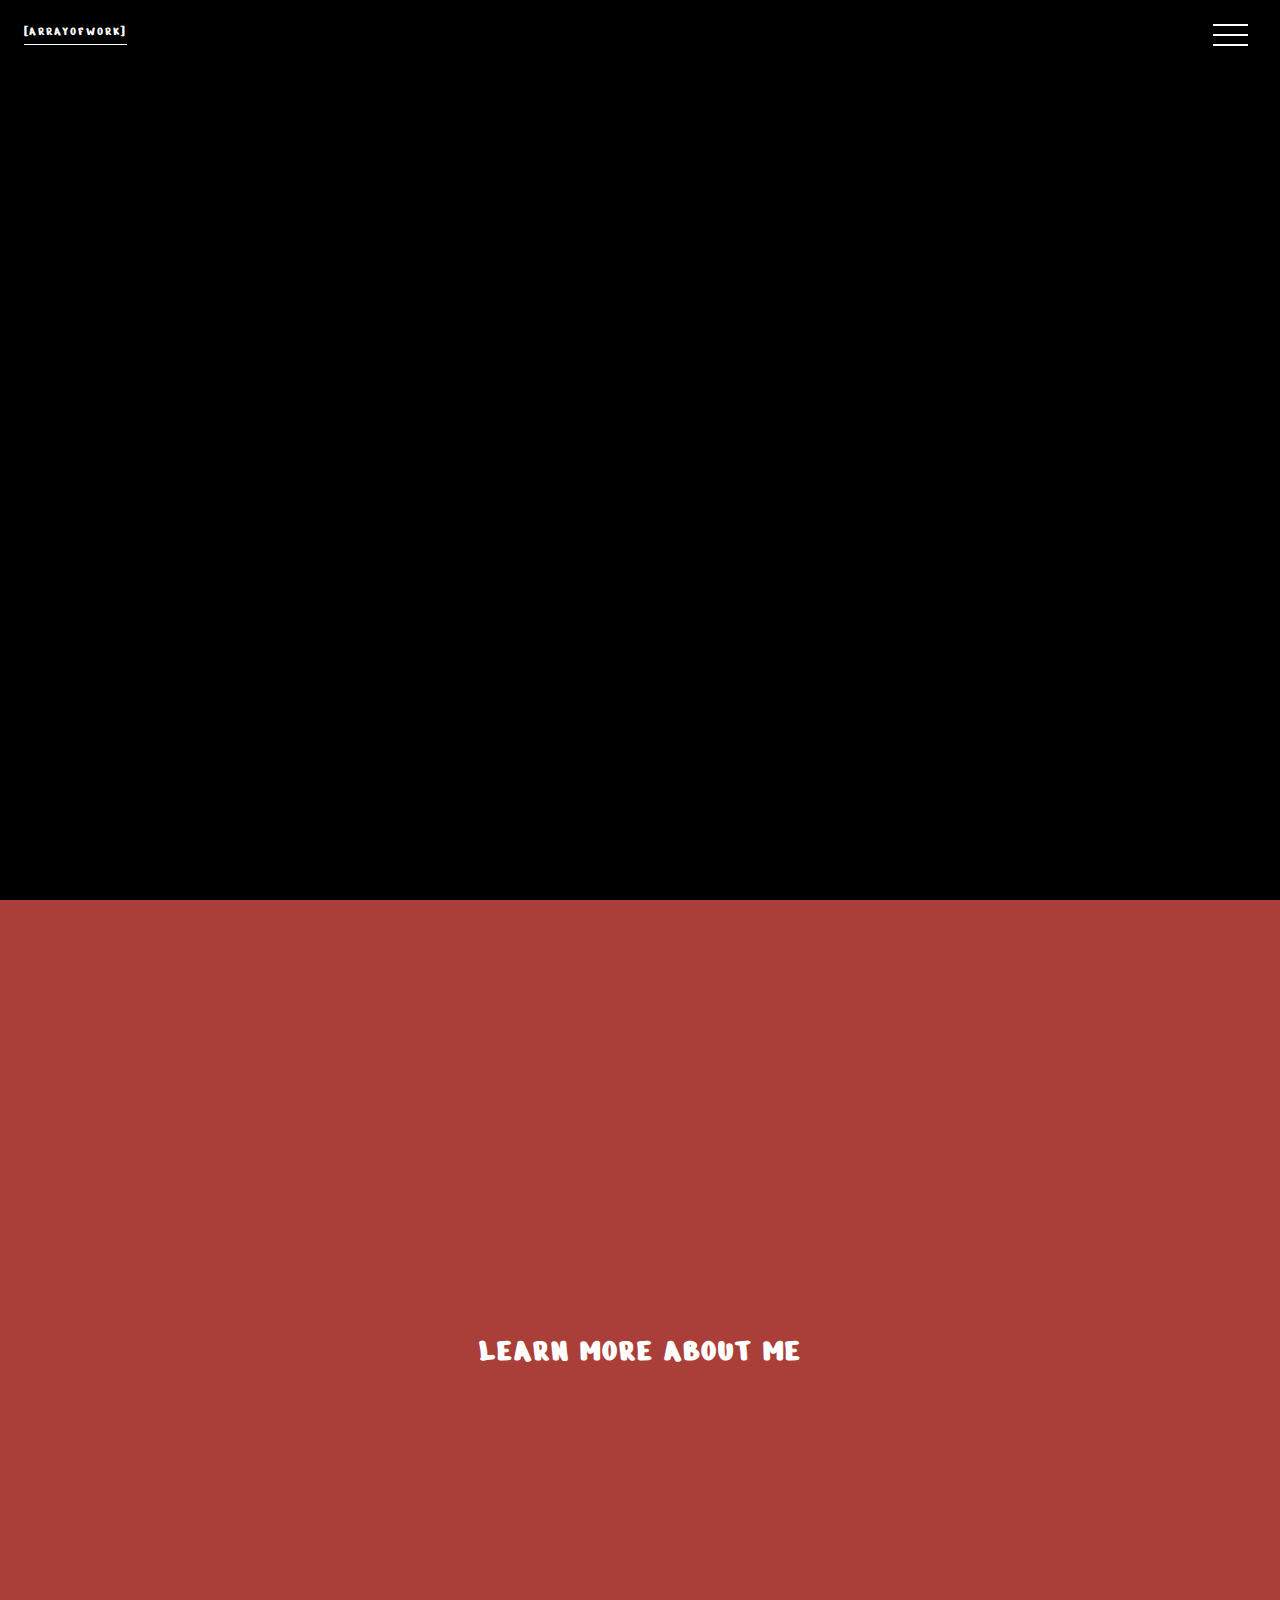
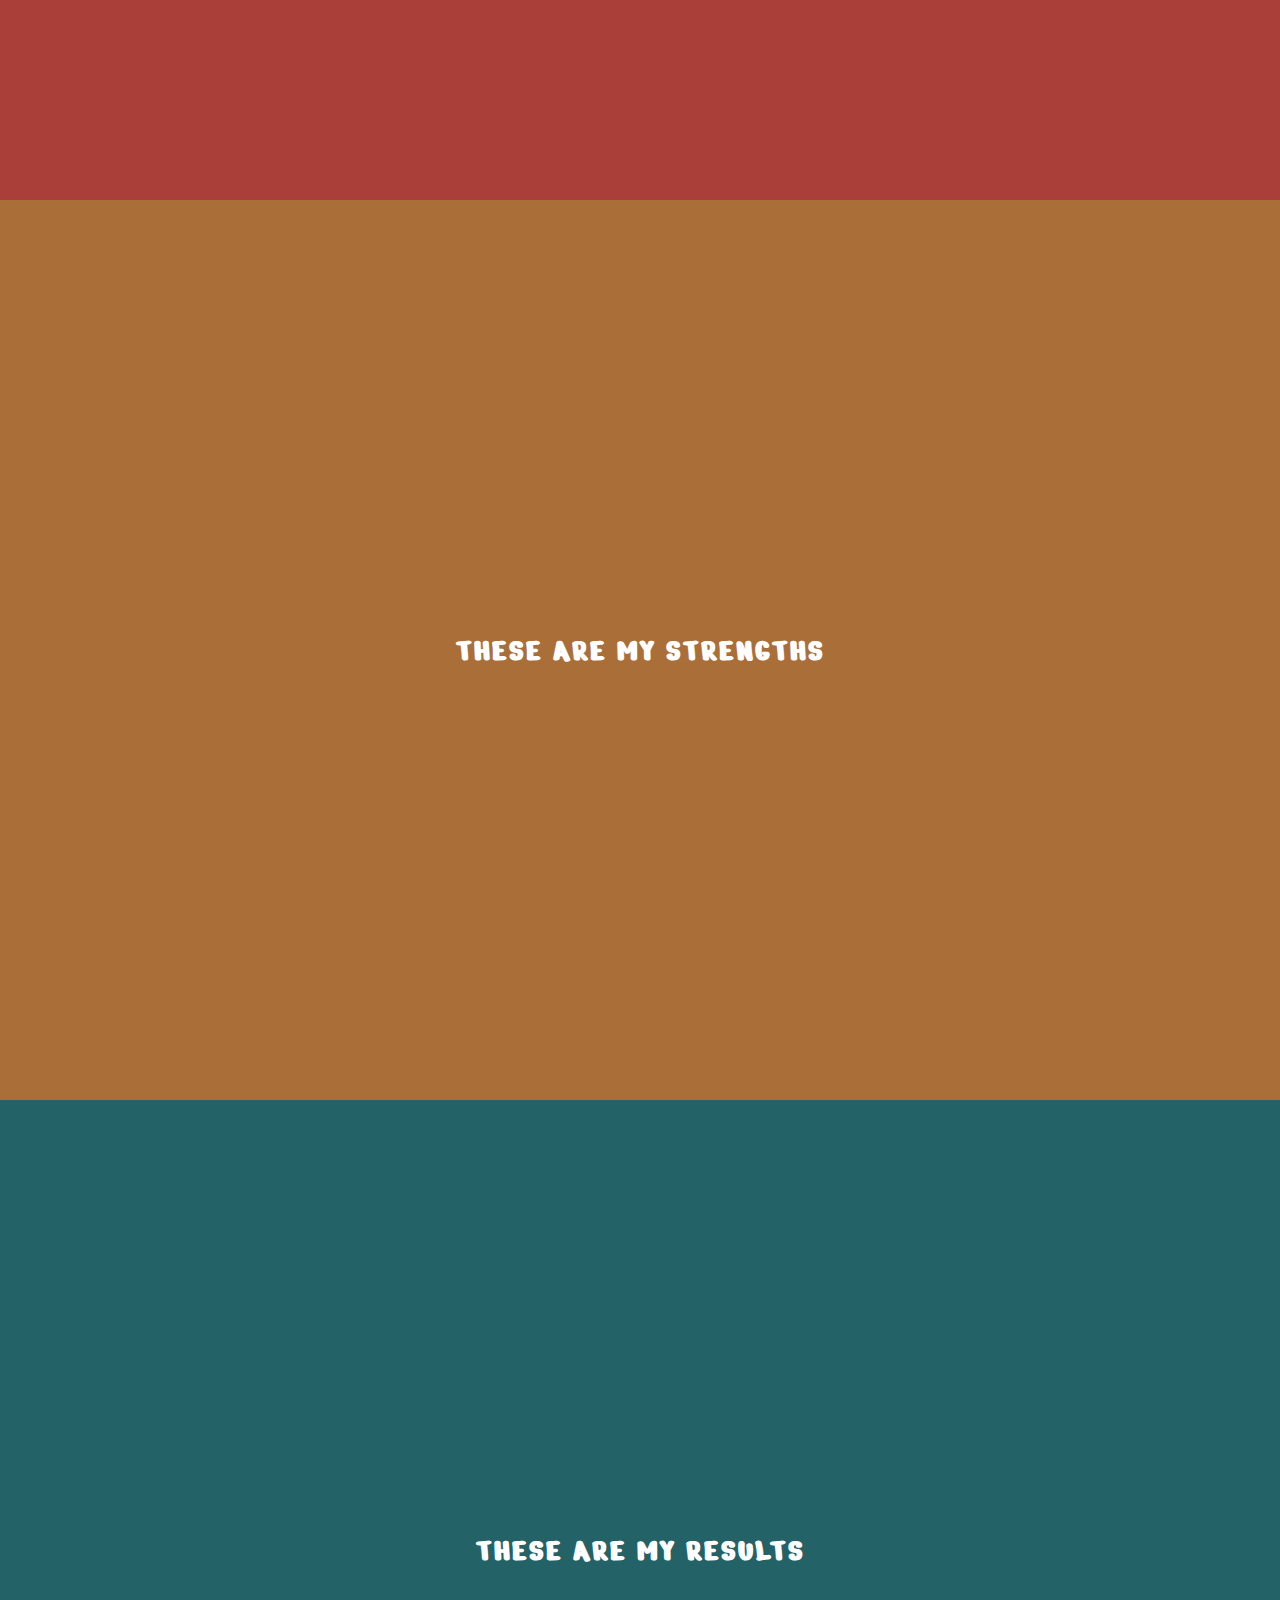
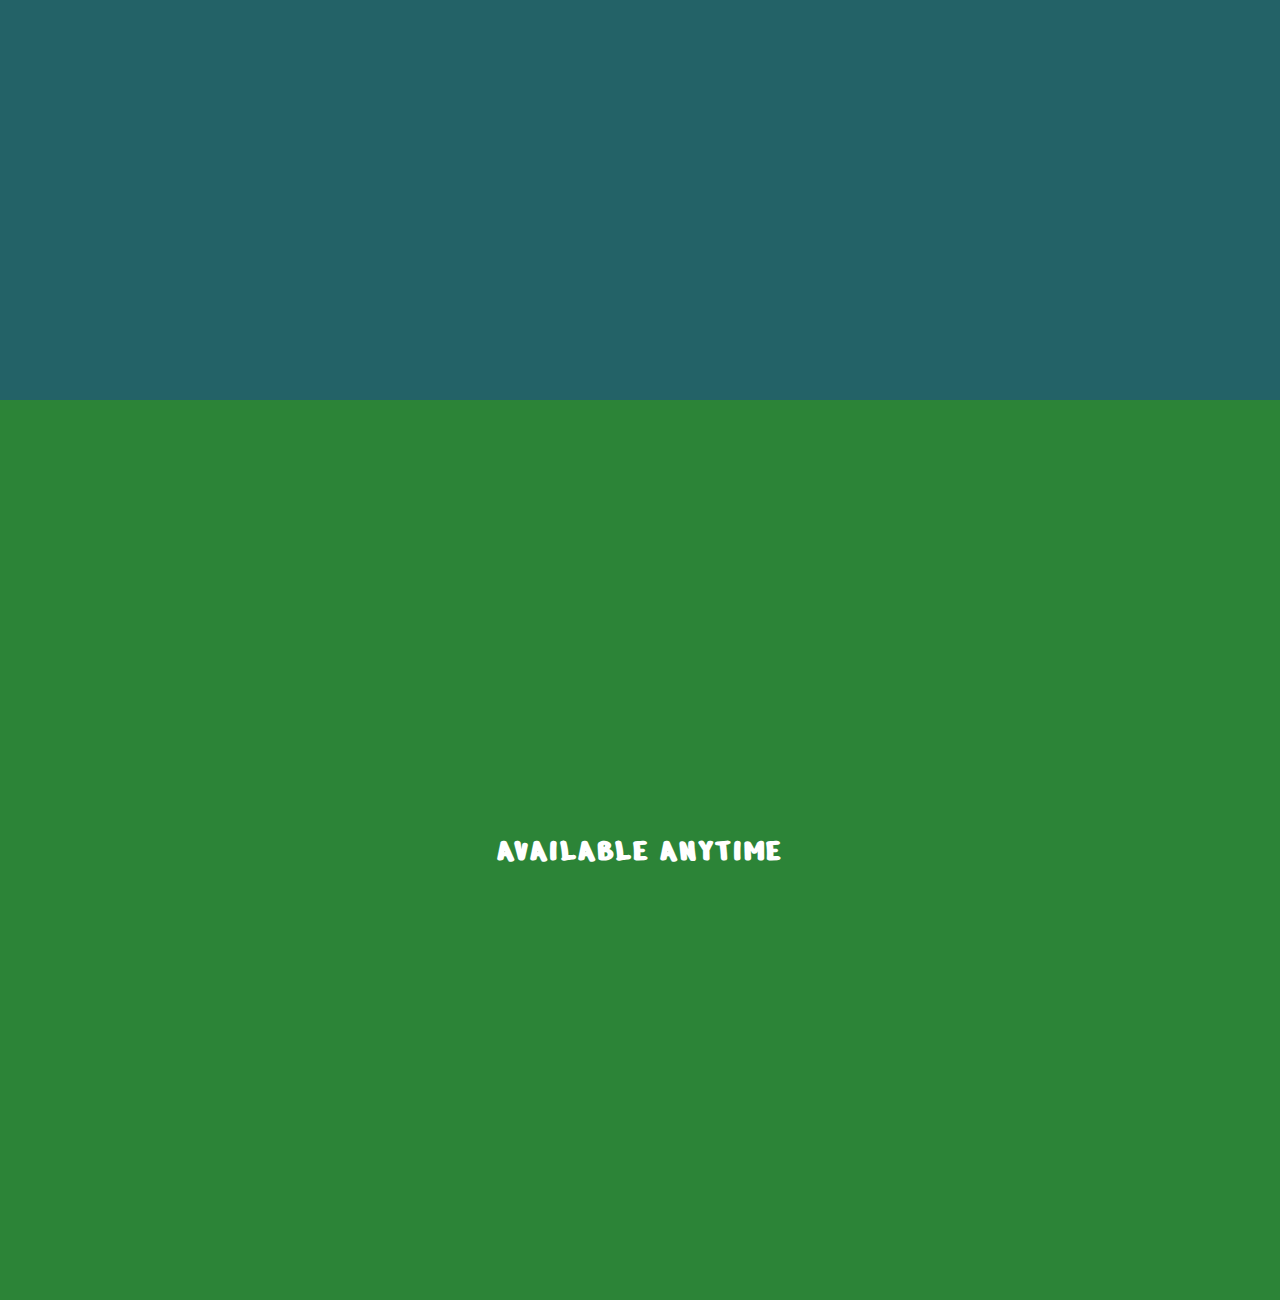
<file: animated-navigation/index.html>
<!DOCTYPE html>
<html lang="en">
<head>
  <meta charset="UTF-8">
  <meta name="viewport" content="width=device-width, initial-scale=1.0">
  <title>Animated Navigation</title>
  <link rel="icon" type="image/png" href="favicon.png">
  <link rel="stylesheet" href="style.css">
</head>
<body>
  <!-- Menu Overlay -->
  <div class="overlay overlay-slide-left" id="overlay">

    <!-- Menu items -->
    <nav>
      <ul>
        <li id="nav-1" class="slide-out-1"><a href="#home">Home</a></li>
        <li id="nav-2" class="slide-out-2"><a href="#about">About</a></li>
        <li id="nav-3" class="slide-out-3"><a href="#skills">Skills</a></li>
        <li id="nav-4" class="slide-out-4"><a href="#projects">Projects</a></li>
        <li id="nav-5" class="slide-out-5"><a href="#contact">Contact</a></li>
      </ul>
    </nav>
  </div>

  <!-- Menu Bars -->
  <div class="menu-bars" id="menu-bars">
    <div class="bar1"></div>
    <div class="bar2"></div>
    <div class="bar3"></div>
  </div>
  
  <!-- Sections -->
  <section id="home"><a href="https://arrayofwork.com/" target="_blank">[ArrayOfWork]</a></section>
  <section id="about"><h1>Learn More About Me</h1></section>
  <section id="skills"><h1>These Are My Strengths</h1></section>
  <section id="projects"><h1>These Are My Results</h1></section>
  <section id="contact"><h1>Available Anytime</h1></section>
  
  <!-- Script -->
  <script src="script.js"></script>
</body>
</html>
</file>
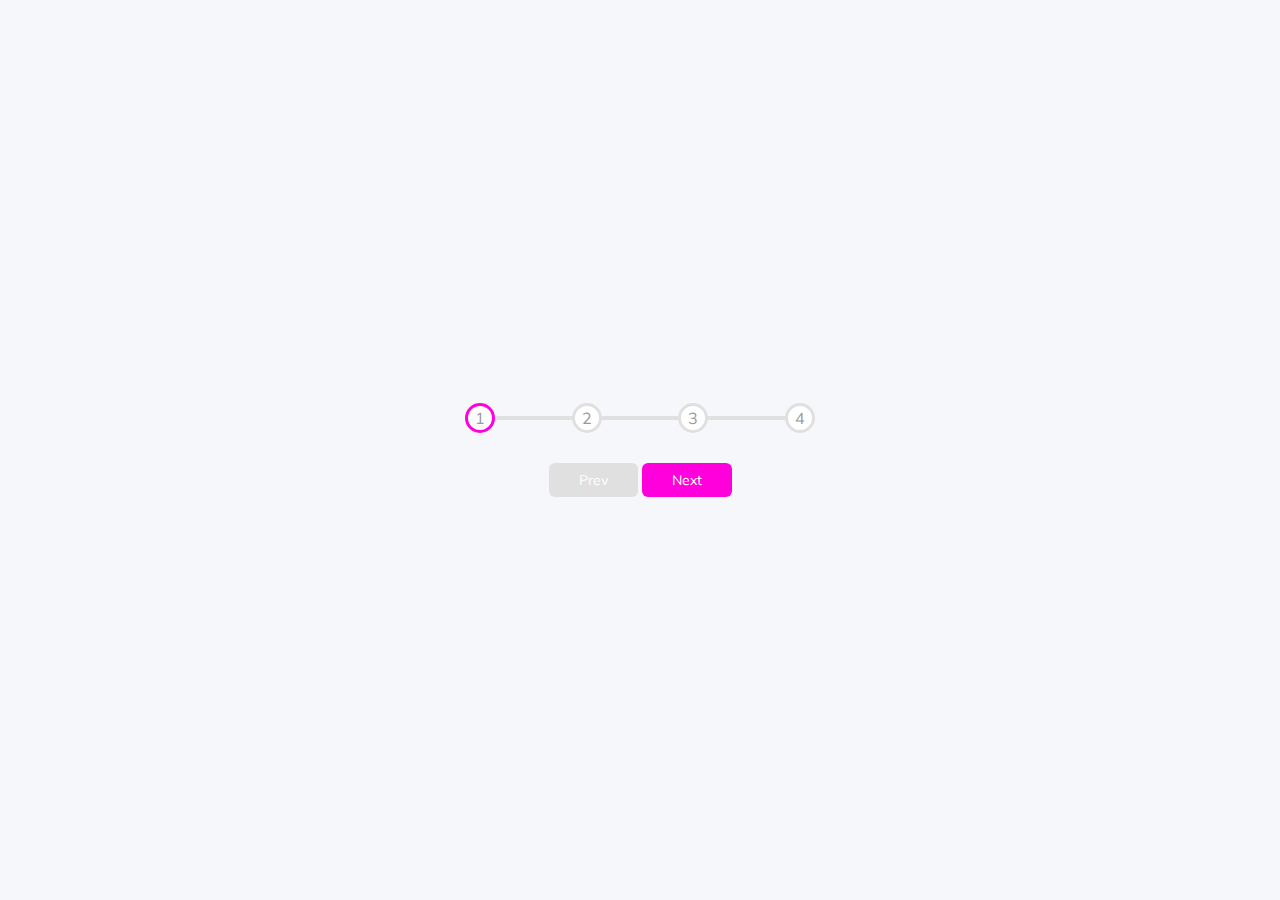
<file: progress-stepper/index.html>
<!DOCTYPE HTML>
<html lang="en">

    <head>
        <meta charset="UTF-8" />
        <meta name="viewport" content="width=device-width, initial-scale=1.0" />
        <!-- <link rel="stylesheet" href="https://cdnjs.cloudflare.com/ajax/libs/font-awesome/5.15.1/css/all.min.css" integrity="sha512-+4zCK9k+qNFUR5X+cKL9EIR+ZOhtIloNl9GIKS57V1MyNsYpYcUrUeQc9vNfzsWfV28IaLL3i96P9sdNyeRssA==" crossorigin="anonymous" /> -->
        <link rel="stylesheet" href="style.css" />
        <title>Progress Steps</title>
    </head>

    <body>
        <div class="container">
            <div class="progress-container">
                <div class="progress" id="progress"></div>
                <div class="circle active">1</div>
                <div class="circle">2</div>
                <div class="circle">3</div>
                <div class="circle">4</div>
            </div>

            <button class="btn" id="prev" disabled>Prev</button>
            <button class="btn" id="next">Next</button>
        </div>
        
        <script src="script.js"></script>
    </body>

</html>
</file>
<file: animated-navigation/style.css>
@import url('https://fonts.googleapis.com/css2?family=Nerko+One&display=swap');

:root {
  --primaryColor: #fff;
  --navColor1: #21292c;
  --navColor2: #aa3e39;
  --navColor3: #aa6e39;
  --navColor4: #236267;
  --navColor5: #2c8437;
}

html {
  box-sizing: border-box;
}

body {
  margin: 0;
  background: #000;
  font-family: Nerko One, sans-serif;
}

/* --- Navigation Menu ------------------------------ */

/* Overlay */
.overlay {
  position: fixed;
  z-index: 9;
  top: 0;
  left: 0;
  width: 100vw;
  height: 100vh;
  background-color: rgba(0, 0, 0, 0.7);
  transform: translateX(-100vw);
}

.overlay-slide-right {
  transition: all 0.4s ease-in-out;
  transform: translateX(0);
}

.overlay-slide-left {
  transition: all 0.8s ease-in-out;
  transform: translateX(-100vw);
}

/* Nav Menu Items */
nav,
nav ul {
  height: 100vw;
  margin: 0;
  padding: 0;
}

nav ul {
  display: flex;
  flex-direction: column;
  justify-content: stretch;
  list-style: none;
}

nav ul li {
  height: 20%;
  overflow: hidden;
}

nav li a {
  position: relative;
  top: 45%;
  color: #fff;
  text-decoration: none;
  text-transform: uppercase;
  letter-spacing: 4px;
  display: block;
  text-align: center;
}

nav li a:hover {
  transform: scale(1.2);
}

nav li a::before {
  content: "";
  width: 25vw;
  height: 3px;
  background-color: #fff;
  position: absolute;
  top: 47.5%;
  left: 0;
  opacity: 0;
}

nav li a:hover::before {
  opacity: 1;
}

nav li:nth-of-type(1) {
  background-color: var(--navColor1);
}

nav li:nth-of-type(2) {
  background-color: var(--navColor2);
}

nav li:nth-of-type(3) {
  background-color: var(--navColor3);
}

nav li:nth-of-type(4) {
  background-color: var(--navColor4);
}

nav li:nth-of-type(5) {
  background-color: var(--navColor5);
}

/* Slide in animation with delay for each nav item */

.slide-in-1 {
  animation: slide-in 0.4s linear 0.2s both;
}

.slide-in-2 {
  animation: slide-in 0.4s linear 0.4s both;
}

.slide-in-3 {
  animation: slide-in 0.4s linear 0.6s both;
}

.slide-in-4 {
  animation: slide-in 0.4s linear 0.8s both;
}

.slide-in-5 {
  animation: slide-in 0.4s linear 1s both;
}

@keyframes slide-in {
  from {
    transform: translateX(-100%);
  }

  to {
    transform: translateX(0);
  }
}

/* Slide out animation with delay for each nav item */

.slide-out-1 {
  animation: slide-out 0.3s linear 0.5s both;
}

.slide-out-2 {
  animation: slide-out 0.3s linear 0.4s both;
}

.slide-out-3 {
  animation: slide-out 0.3s linear 0.3s both;
}

.slide-out-4 {
  animation: slide-out 0.3s linear 0.2s both;
}

.slide-out-5 {
  animation: slide-out 0.3s linear 0.1s both;
}

@keyframes slide-out {
  from {
    transform: translateX(0);
  }

  to {
    transform: translateX(-100%);
  }
}

/* --- Menu Bars ------------------------------------ */

.menu-bars {
  position: fixed;
  top: 1rem;
  right: 2rem;
  z-index: 10;
  display: inline;
  cursor: pointer;
}

.bar1,
.bar2,
.bar3 {
  width: 35px;
  height: 2px;
  background-color: #fff;
  margin: 8px 0;
  transition: 0.4s;
}

/* Rotate first bar */
.change .bar1 {
  transform: rotate(-45deg) translate(-7px, 8px);
}

/* Fade out the second bar */
.change .bar2 {
  opacity: 0;
}

/* Rotate last bar */
.change .bar3 {
  transform: rotate(45deg) translate(-6px, -8px);
}

/* --- Sections ------------------------------------ */

section {
  width: 100%;
  height: 100vh;
  position: relative;
  display: flex;
  justify-content: center;
  align-items: center;
  text-transform: uppercase;
  letter-spacing: 2px;
  color: var(--primaryColor);
}

section#home {
  background-image: url("https://images.unsplash.com/photo-1581453904507-626ddb717f14?ixlib=rb-1.2.1&ixid=eyJhcHBfaWQiOjEyMDd9&auto=format&fit=crop&w=2089&q=80");
  background-size: cover;
  background-position: center center;
}

section#home a {
  position: absolute;
  z-index: 2;
  top: 1.5rem;
  left: 1.5rem;
  text-decoration: none;
  font-size: 0.8rem;
  padding-bottom: 5px;
  color: var(--primaryColor);
  border-bottom: 1px solid var(--primaryColor);
}

section#about {
  background-color: var(--navColor2);
}

section#skills {
  background-color: var(--navColor3);
}

section#projects {
  background-color: var(--navColor4);
}

section#contact {
  background-color: var(--navColor5);
}

/* Media Query: Large Smartphone (Vertical) */
@media (max-width: 600px) {
  section#home a {
    top: 1rem;
    left: 1rem;
  }

  .menu-bars {
    top: 0.5rem;
    right: 1rem;
  }
}
</file>
<file: progress-stepper/style.css>
@import url('https://fonts.googleapis.com/css?family=Muli&display=swap');

:root {
    --line-border-fill: #ff00dd;
    --line-border-empty: #e0e0e0;
}

* {
    box-sizing: border-box;
}

body {
    background-color: #f6f7fb;
    font-family: 'Muli', sans-serif;
    display: flex;
    align-items: center;
    justify-content: center;
    height: 100vh;
    overflow: hidden;
    margin: 0;
}

.container {
    text-align: center;
}

.progress-container {
    display: flex;
    justify-content: space-between;
    position: relative;
    margin-bottom: 30px;
    max-width: 100%;
    width: 350px;
}

.progress-container::before {
    content: '';
    background-color: var(--line-border-empty);
    position: absolute;
    top: 50%;
    left: 0%;
    transform: translateY(-50%);
    height: 4px;
    width: 100%;
    z-index: -1;
}

.progress {
    background-color: var(--line-border-fill);
    position: absolute;
    top: 50%;
    left: 0%;
    transform: translateY(-50%);
    height: 4px;
    width: 0%;
    z-index: -1;
    transition: 0.4s ease;
}

.circle {
    background-color: #fff;
    color: #999;
    border-radius: 50%;
    height: 30px;
    width: 30px;
    display: flex;
    align-items: center;
    justify-content: center;
    border: 3px solid var(--line-border-empty);
    transition: 0.4s ease;
}

.circle.active {
    border-color: var(--line-border-fill);
}

.btn {
    background-color: var(--line-border-fill);
    color: #fff;
    border: 0;
    border-radius: 6px;
    cursor: pointer;
    font-family: inherit;
    padding: 8px 30px;
    margin 5px;
    font-size: 14px;
}

.btn:active {
    transform: scale(0.98);
}

.btn:focus {
    outline: 0;
}

.btn:disabled {
    background-color: var(--line-border-empty);
    cursor: not-allowed;
}
</file>
